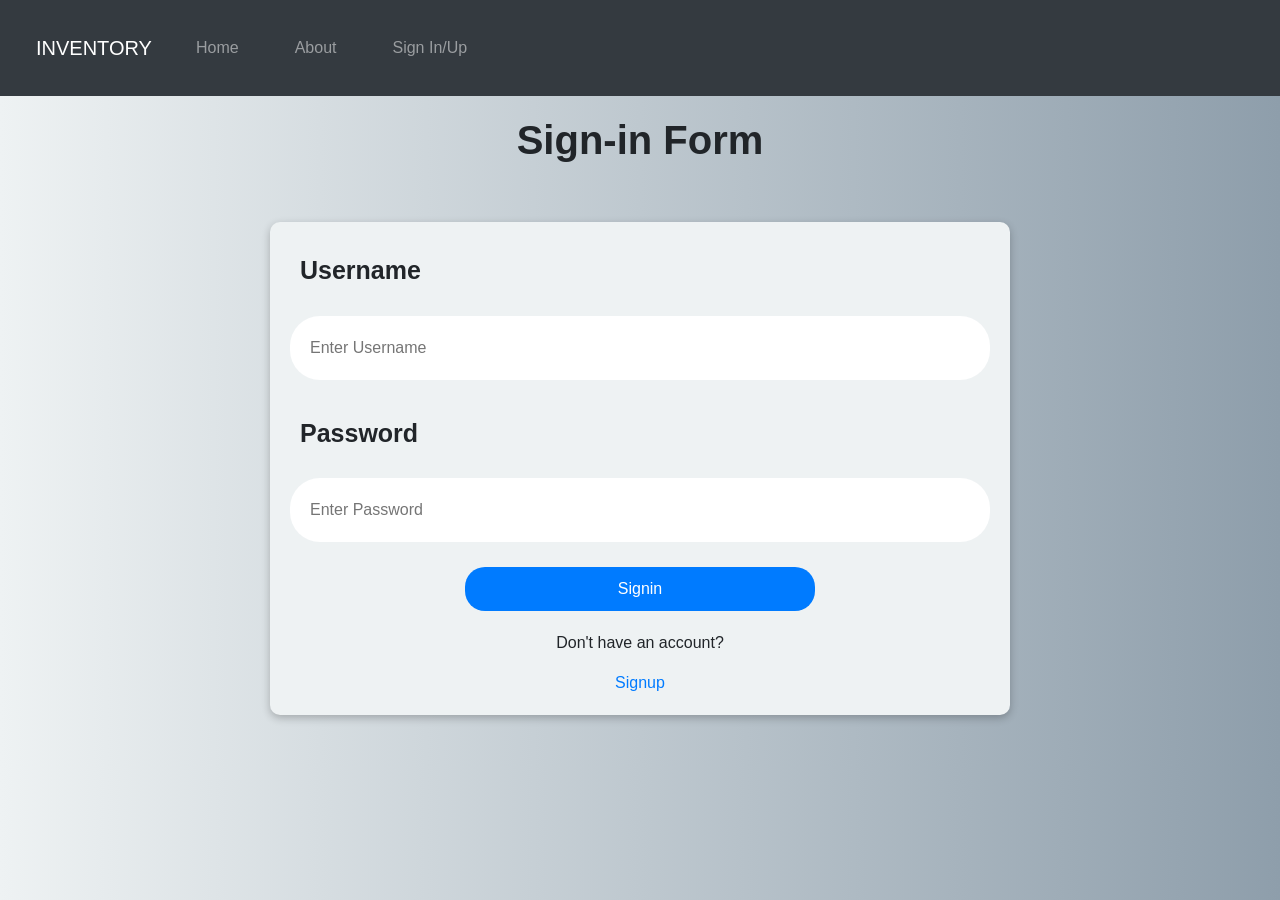
<file: Team Leader - Yeshwindhini K/Assignment 3/SignIn.html>
<!DOCTYPE html>
<html>
<head>
<meta name="viewport" content="width=device-width, initial-scale=1">
<link rel="stylesheet" href="https://cdn.jsdelivr.net/npm/bootstrap@4.6.1/dist/css/bootstrap.min.css">
  <script src="https://cdn.jsdelivr.net/npm/jquery@3.6.0/dist/jquery.slim.min.js"></script>
  <script src="https://cdn.jsdelivr.net/npm/popper.js@1.16.1/dist/umd/popper.min.js"></script>
  <script src="https://cdn.jsdelivr.net/npm/bootstrap@4.6.1/dist/js/bootstrap.bundle.min.js"></script>
<style>
body {font-family: Arial, Helvetica, sans-serif;
  background: #8e9eab;  /* fallback for old browsers */
background: -webkit-linear-gradient(to right, #eef2f3, #8e9eab);  /* Chrome 10-25, Safari 5.1-6 */
background: linear-gradient(to right, #eef2f3, #8e9eab); /* W3C, IE 10+/ Edge, Firefox 16+, Chrome 26+, Opera 12+, Safari 7+ */}
form {
  background-color: #eef2f3;
  box-shadow: rgba(0, 0, 0, 0.24) 0px 3px 8px;
  border-radius: 10px;
}
h2{
  text-align: center;
  margin-top: 20px;
  font-size: 40px;
  font-weight: bolder;
}
input[type=text], input[type=password] {
  width: 100%;
  padding: 12px 20px;
  margin: 8px 0;
  display: inline-block;
  border: 1px solid #ccc;
  box-sizing: border-box;
  border: none;
  outline: none;
  border-radius: 30px;
  padding: 20px;
  margin-bottom: 25px;
}
label{
  font-size: 25px;
  padding: 10px;
}
#signin {
  padding: 10px 18px;
 
  border: none;
  cursor: pointer;
  width: 50%;
  border-radius: 20px;
  margin-bottom: 20px;
}


a{
  margin: 20px;
}


.container {
  padding: 20px;
}

#form-box{
  padding:  50px 200px;
}
.btns{
  text-align: center;
}

</style>
</head>
<body>
  <nav class="navbar navbar-expand-md bg-dark navbar-dark " >
    <a class="navbar-brand" href="#">INVENTORY</a>
  
    <!-- Toggler/collapsibe Button -->
    <button class="navbar-toggler" type="button" data-toggle="collapse" data-target="#collapsibleNavbar">
      <span class="navbar-toggler-icon"></span>
    </button>
  
    <!-- Navbar links -->
    <div class="collapse navbar-collapse" id="collapsibleNavbar">
      <ul class="navbar-nav ">
        <li class="nav-item">
          <a class="nav-link" href="/home">Home</a>
        </li>
        <li class="nav-item">
          <a class="nav-link" href="/about">About</a>
        </li>
        <li class="nav-item">
          <a class="nav-link" href="/signin">Sign In/Up</a>
        </li>
      </ul>
      
    </div>
  </nav>
<h2>Sign-in Form</h2>
<div class="container" id="form-box">
<form action="/action_page.php" method="post">
  

  <div class="container">
    <label for="uname"><b>Username</b></label>
    <input type="text" placeholder="Enter Username" name="uname" required>

    <label for="psw"><b>Password</b></label>
    <input type="password" placeholder="Enter Password" name="psw" required>
     <div class="btns">  
    <button  class="btn btn-primary"  id="signin" type="submit">Signin</button>
    <p>Don't have an account?</p>
    <a href="/signup" id="signup" role="button">Signup</a>
    
  </div>
  </div>
    
</form>
</div>
</body>
</html>
</file>
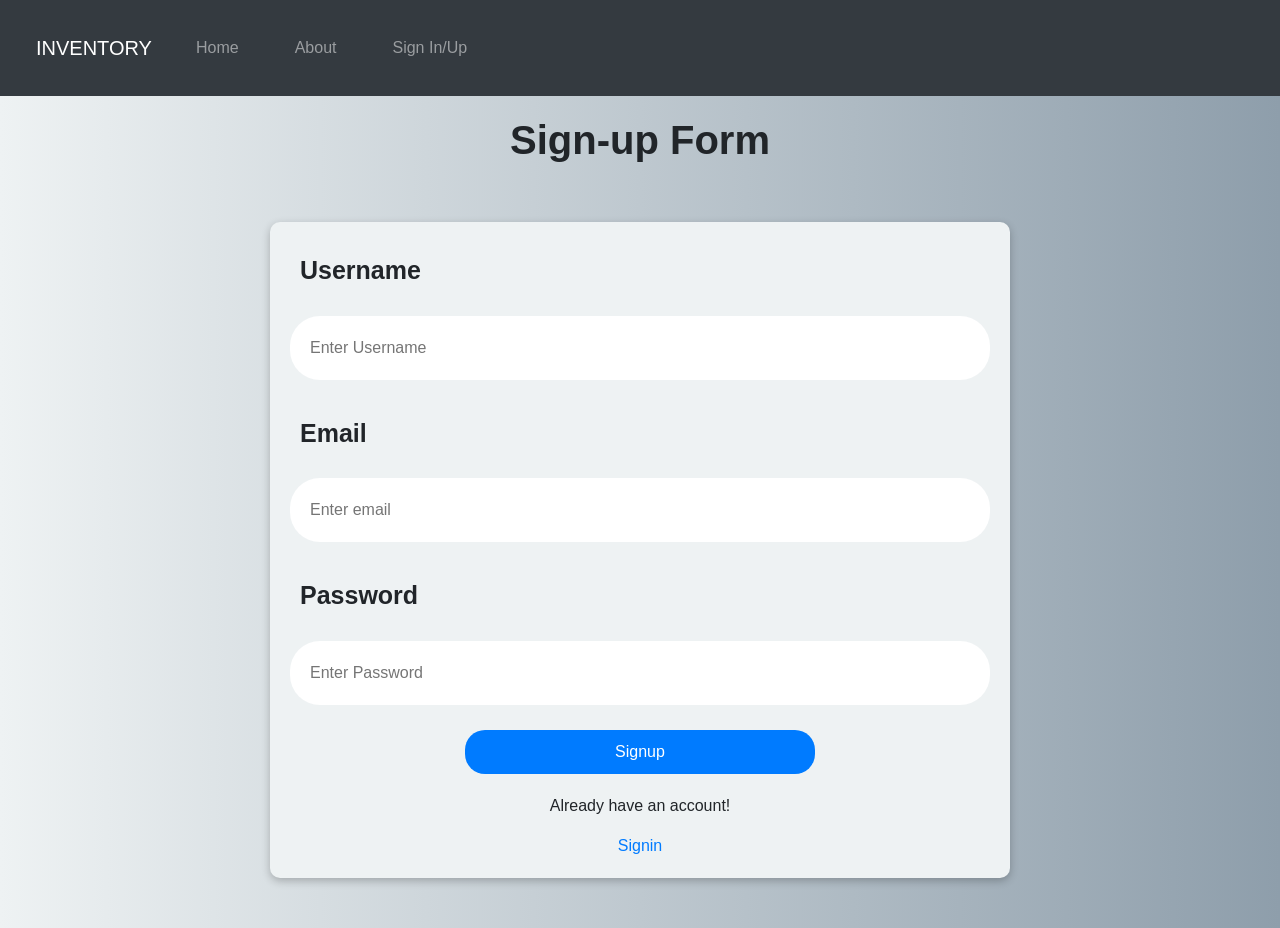
<file: Team Leader - Yeshwindhini K/Assignment 3/SignUp.html>
<!DOCTYPE html>
<html>
<head>
<meta name="viewport" content="width=device-width, initial-scale=1">
<link rel="stylesheet" href="https://cdn.jsdelivr.net/npm/bootstrap@4.6.1/dist/css/bootstrap.min.css">
  <script src="https://cdn.jsdelivr.net/npm/jquery@3.6.0/dist/jquery.slim.min.js"></script>
  <script src="https://cdn.jsdelivr.net/npm/popper.js@1.16.1/dist/umd/popper.min.js"></script>
  <script src="https://cdn.jsdelivr.net/npm/bootstrap@4.6.1/dist/js/bootstrap.bundle.min.js"></script>
<style>
body {font-family: Arial, Helvetica, sans-serif;
  background: #8e9eab;  /* fallback for old browsers */
background: -webkit-linear-gradient(to right, #eef2f3, #8e9eab);  /* Chrome 10-25, Safari 5.1-6 */
background: linear-gradient(to right, #eef2f3, #8e9eab); /* W3C, IE 10+/ Edge, Firefox 16+, Chrome 26+, Opera 12+, Safari 7+ */}
form {
  background-color: #eef2f3;
  box-shadow: rgba(0, 0, 0, 0.24) 0px 3px 8px;
  border-radius: 10px;
}
h2{
  text-align: center;
  margin-top: 20px;
  font-size: 40px;
  font-weight: bolder;
}
input[type=text], input[type=password] , input[type=email]{
  width: 100%;
  padding: 12px 20px;
  margin: 8px 0;
  display: inline-block;
  border: 1px solid #ccc;
  box-sizing: border-box;
  border: none;
  outline: none;
  border-radius: 30px;
  padding: 20px;
  margin-bottom: 25px;
}
label{
  font-size: 25px;
  padding: 10px;
}
#signin {
  padding: 10px 18px;
 
  border: none;
  cursor: pointer;
  width: 50%;
  border-radius: 20px;
  margin-bottom: 20px;
}


a{
  margin: 20px;
}


.container {
  padding: 20px;
}

#form-box{
  padding:  50px 200px;
}
.btns{
  text-align: center;
}

</style>
</head>
<body>
  <nav class="navbar navbar-expand-md bg-dark navbar-dark " >
    <a class="navbar-brand" href="#">INVENTORY</a>
  
    <!-- Toggler/collapsibe Button -->
    <button class="navbar-toggler" type="button" data-toggle="collapse" data-target="#collapsibleNavbar">
      <span class="navbar-toggler-icon"></span>
    </button>
  
    <!-- Navbar links -->
    <div class="collapse navbar-collapse" id="collapsibleNavbar">
      <ul class="navbar-nav ">
        <li class="nav-item">
          <a class="nav-link" href="/home">Home</a>
        </li>
        <li class="nav-item">
          <a class="nav-link" href="/about">About</a>
        </li>
        <li class="nav-item">
          <a class="nav-link" href="/signin">Sign In/Up</a>
        </li>
      </ul>
      
    </div>
  </nav>
<h2>Sign-up Form</h2>
<div class="container" id="form-box">
<form action="/action_page.php" method="post">
  

  <div class="container">
    <label for="uname"><b>Username</b></label>
    <input type="text" placeholder="Enter Username" name="uname" required>

    <label for="mail"><b>Email</b></label>
    <input type="email" placeholder="Enter email" name="mail" required>

    <label for="psw"><b>Password</b></label>
    <input type="password" placeholder="Enter Password" name="psw" required>
     <div class="btns">  
    <button  class="btn btn-primary"  id="signin" type="submit">Signup</button>
    <p>Already have an account!</p>
    <a href="/signin"  id="signup" role="button">Signin</a>
   
   
  </div>
  </div>
    
</form>
</div>
</body>
</html>
</file>
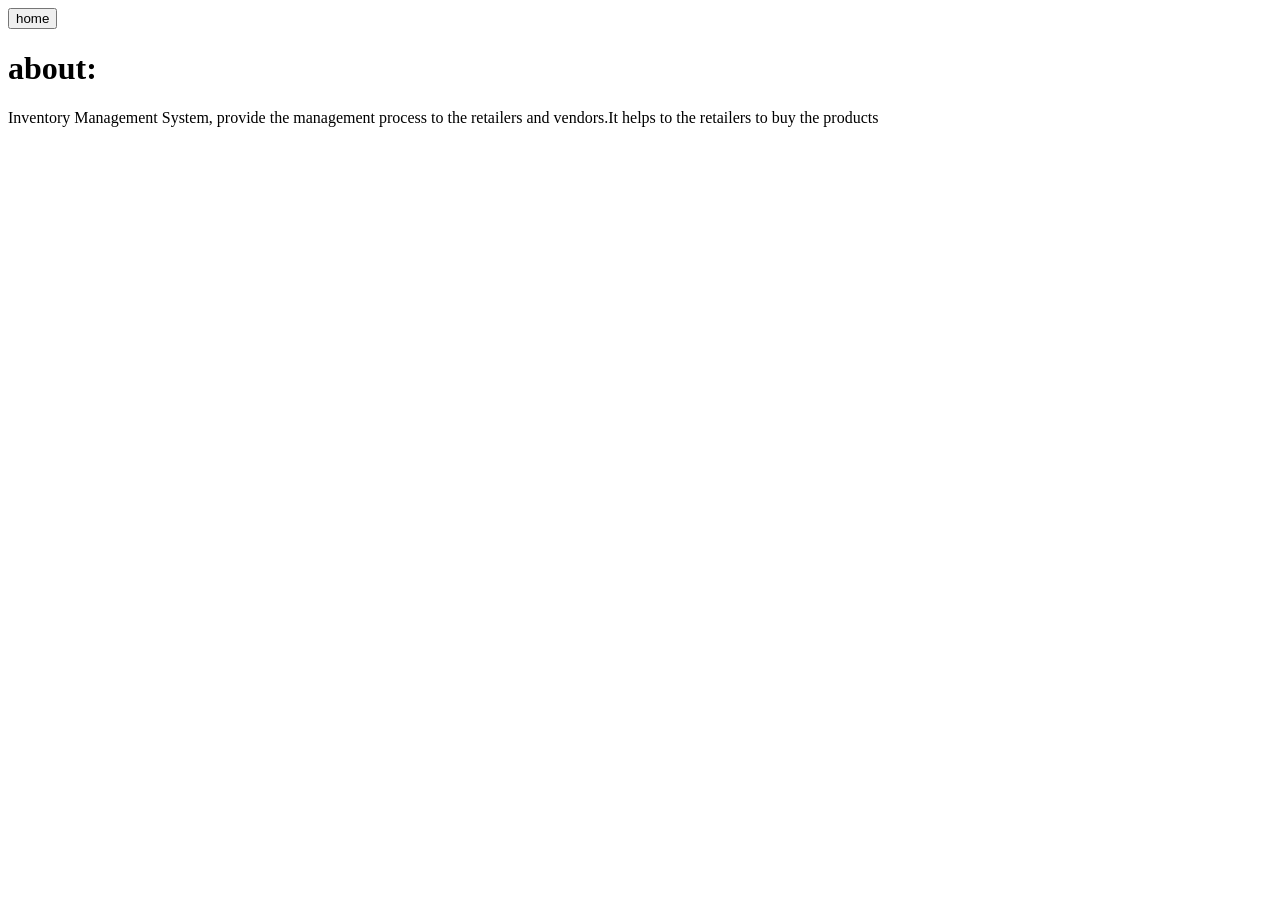
<file: Project Development Phase/sprint 1/templates/About.html>
<!Doctype html>
<html>
<body>
    <a href="/"><button >home</button></a> 
     
 
    
  
    <h1>about:</h1>
    <p>Inventory Management System, provide the management process to the retailers and vendors.It helps to the retailers to buy the products</p>
</body>

</html>
</file>
